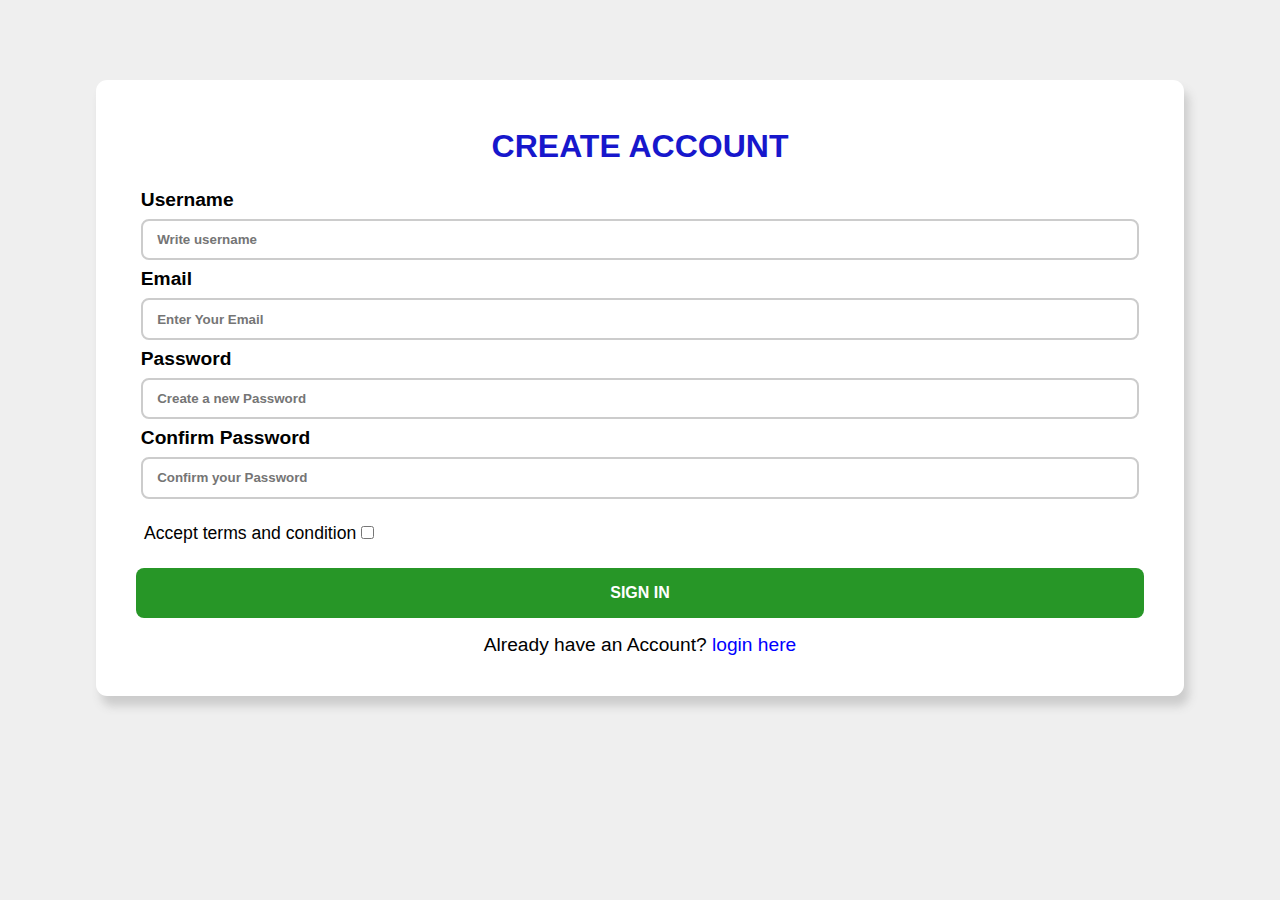
<file: index.html>
<html lang="en">
<head>
    <meta charset="UTF-8">
    <meta name="viewport" content="width=device-width, initial-scale=1.0">
    <title>sign page</title>
    <link rel="stylesheet" href="style.css">
</head>
<body>
    <div class="container">
        <div class="heading"><h2>CREATE ACCOUNT</h2></div>
        <form action="">
            <label for="username">Username</label>
            <input type="text" name="username" class="username" placeholder="Write username" required>
            <label for="email">Email</label>
            <input type="email" name="email" class="email" placeholder="Enter Your Email" required>
            <label for="password">Password</label>
            <input type="password" name="password" class="password" placeholder="Create a new Password" required>
            <label for="password">Confirm Password</label>
            <input type="password" name="password" class="password" placeholder="Confirm your Password" required>
            <p>Accept terms and condition <input type="checkbox" name="accept" class="checkbox" required></p>
            <button type="submit" onclick="submitted()">SIGN IN</button>
        </form>
        <div class="all">
            <p>Already have an Account? <a href="login.html">login here</a></p>
        </div>
    </div>
    <script>
        function submitted(){
            alert('you have successfull created an account');
        }
    </script>
</body>
</html>
</file>
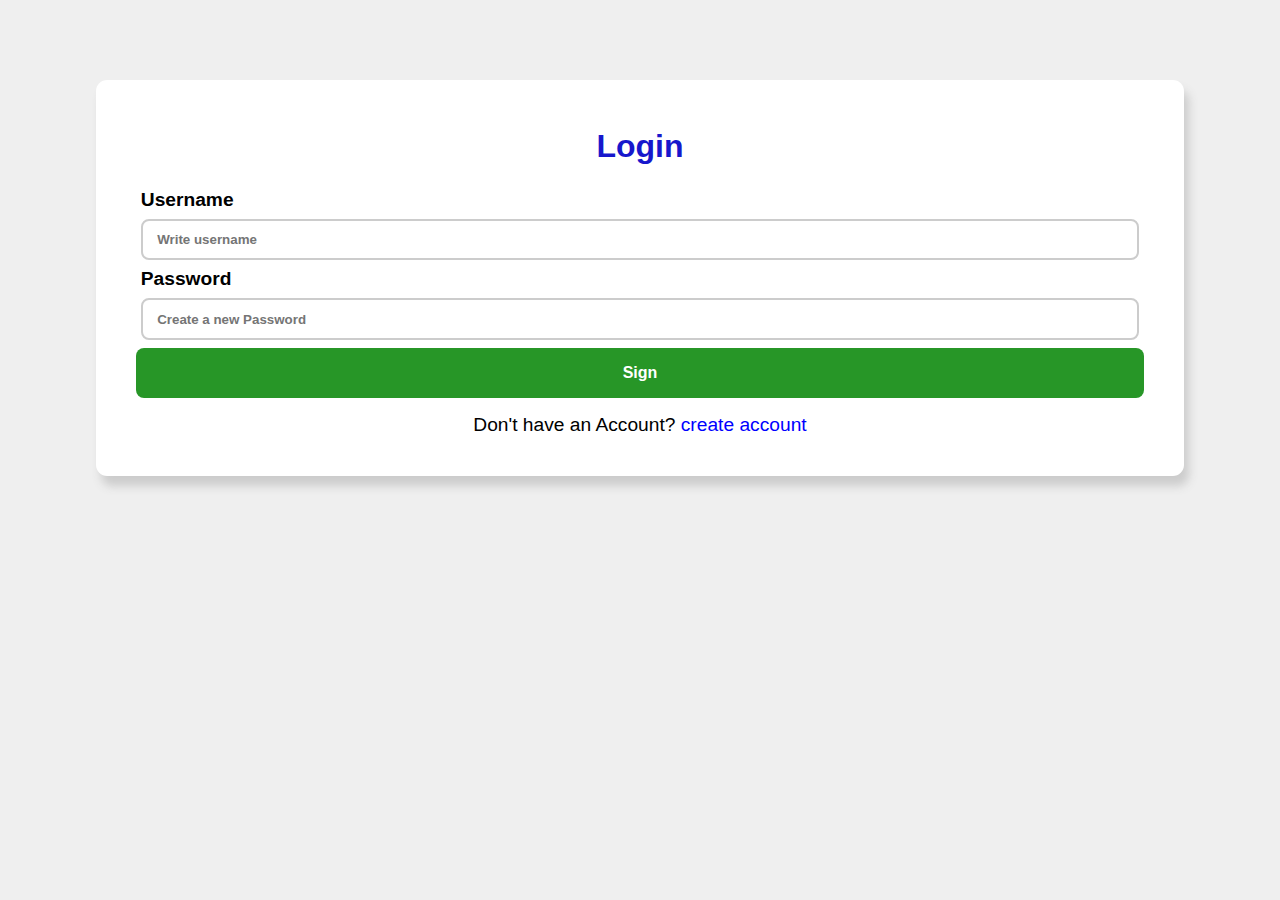
<file: login.html>
<html lang="en">
<head>
    <meta charset="UTF-8">
    <meta name="viewport" content="width=device-width, initial-scale=1.0">
    <title>LOGIN</title>
    <link rel="stylesheet" href="style.css">
</head>
<body>
    <div class="container">
        <div class="heading"><h2>Login</h2></div>
        <form action="">
            <label for="username">Username</label>
            <input type="text" name="username" class="username" placeholder="Write username" required>
            <label for="password">Password</label>
            <input type="password" name="password" class="password" placeholder="Create a new Password" required>
        <button type="submit" onclick="submitted()">Sign</button>
        </form>
        <div class="all">
            <p>Don't have an Account? <a href="index.html">create account</a></p>
        </div>
    </div>
    <script>
        function submitted(){
            alert('you have successfull login');
        }
    </script>
    </div>
</body>
</html>
</file>
<file: style.css>
*{
    margin: 0;
    padding: 0;
    font-family: Arial, Helvetica, sans-serif;
}
body{
    box-sizing: border-box;
    background-color: #eeee;  
}
.container{
    width: 80%;
    height: auto;
    background-color: #ffff;
    box-shadow: 5px 10px 10px #ccc;
    margin-left: auto;
    margin-right: auto;
    margin-top: 5rem;
    border-radius: .7rem;
    padding: 2rem;
}
.container .heading{
    text-align: center;
    padding: 1rem;
    margin-bottom: .5rem;
}
.container .heading h2{
    color: rgb(23, 23, 204);
    font-weight: bolder;
    font-size: 2rem;
    /* text-decoration: underline; */

}
input[type="text"]{
    margin: .8rem;
    margin-top: 0;
    padding: .7rem;
    margin-bottom: 0;
    border-radius: .5rem;
    transition: border-color .5s ease;
    border: 2px solid #ccc;
}
input[type="text"]::placeholder{
    font-weight: 700;
    padding-left: .2rem;
}
.container form{
    display: flex;
    flex-direction: column;
    gap: .5rem;
}
input[type="email"]{
    margin: .8rem;
    margin-top: 0;
    padding: .7rem;
    margin-bottom: 0;
    border: 2px solid #ccc;
    border-radius: .5rem;
    transition: border-color .5s ease;

}
input[type="email"]::placeholder{
    font-weight: 700;
    padding-left: .2rem;
}
input[type="password"]{
    margin: .8rem;
    margin-top: 0;
    padding: .7rem;
    margin-bottom: 0;
    border: 2px solid #ccc;
    border-radius: .5rem;
    transition: border-color .5s ease;
}
input[type="password"]:focus,
input[type="text"]:focus, 
input[type="email"]:focus{
    border-color: blue;
    outline: none;
}
/* input[type="password"]:focus{
    border-color: rgb(3, 3, 201);
} */
input[type="password"]::placeholder{
    font-weight: 700;
    padding-left: .2rem;
}
.container form label{
    font-size: 1.2rem;
    margin-left: .8rem;
    font-weight: 700;
}
.container form button{
    border: none;
    background-color: rgb(39, 150, 39);
    padding: 1rem;
    margin: .5rem;
    margin-top: 0;
    border-radius: .5rem;
    color: white;
    font-size: 1rem;
    font-weight: bold;
    transition: .5s;
    cursor: pointer;
}
.container form button:hover{
    background-color: rgb(5, 1, 255);
}
.container form p{
    font-size: 1.1rem;
    /* text-align: center; */
    padding: 1rem;
    font-weight: 400;
    font-size: 1.1rem;
}
input[type="checkbox"]{
    padding: 1rem;
    margin-left: rem;
}
input[type="checkbox"]:checked{
    background-color: red;
}
.container .all p{
    text-align: center;
    font-size: 1.2rem;
    /* margin: 2rem; */
    padding:.5rem;
}
.container a{
    text-decoration: none;
    color: blue;
    transition: .5s ease;
}
.container a:hover{
    color: rgb(20, 20, 128);
}
</file>
